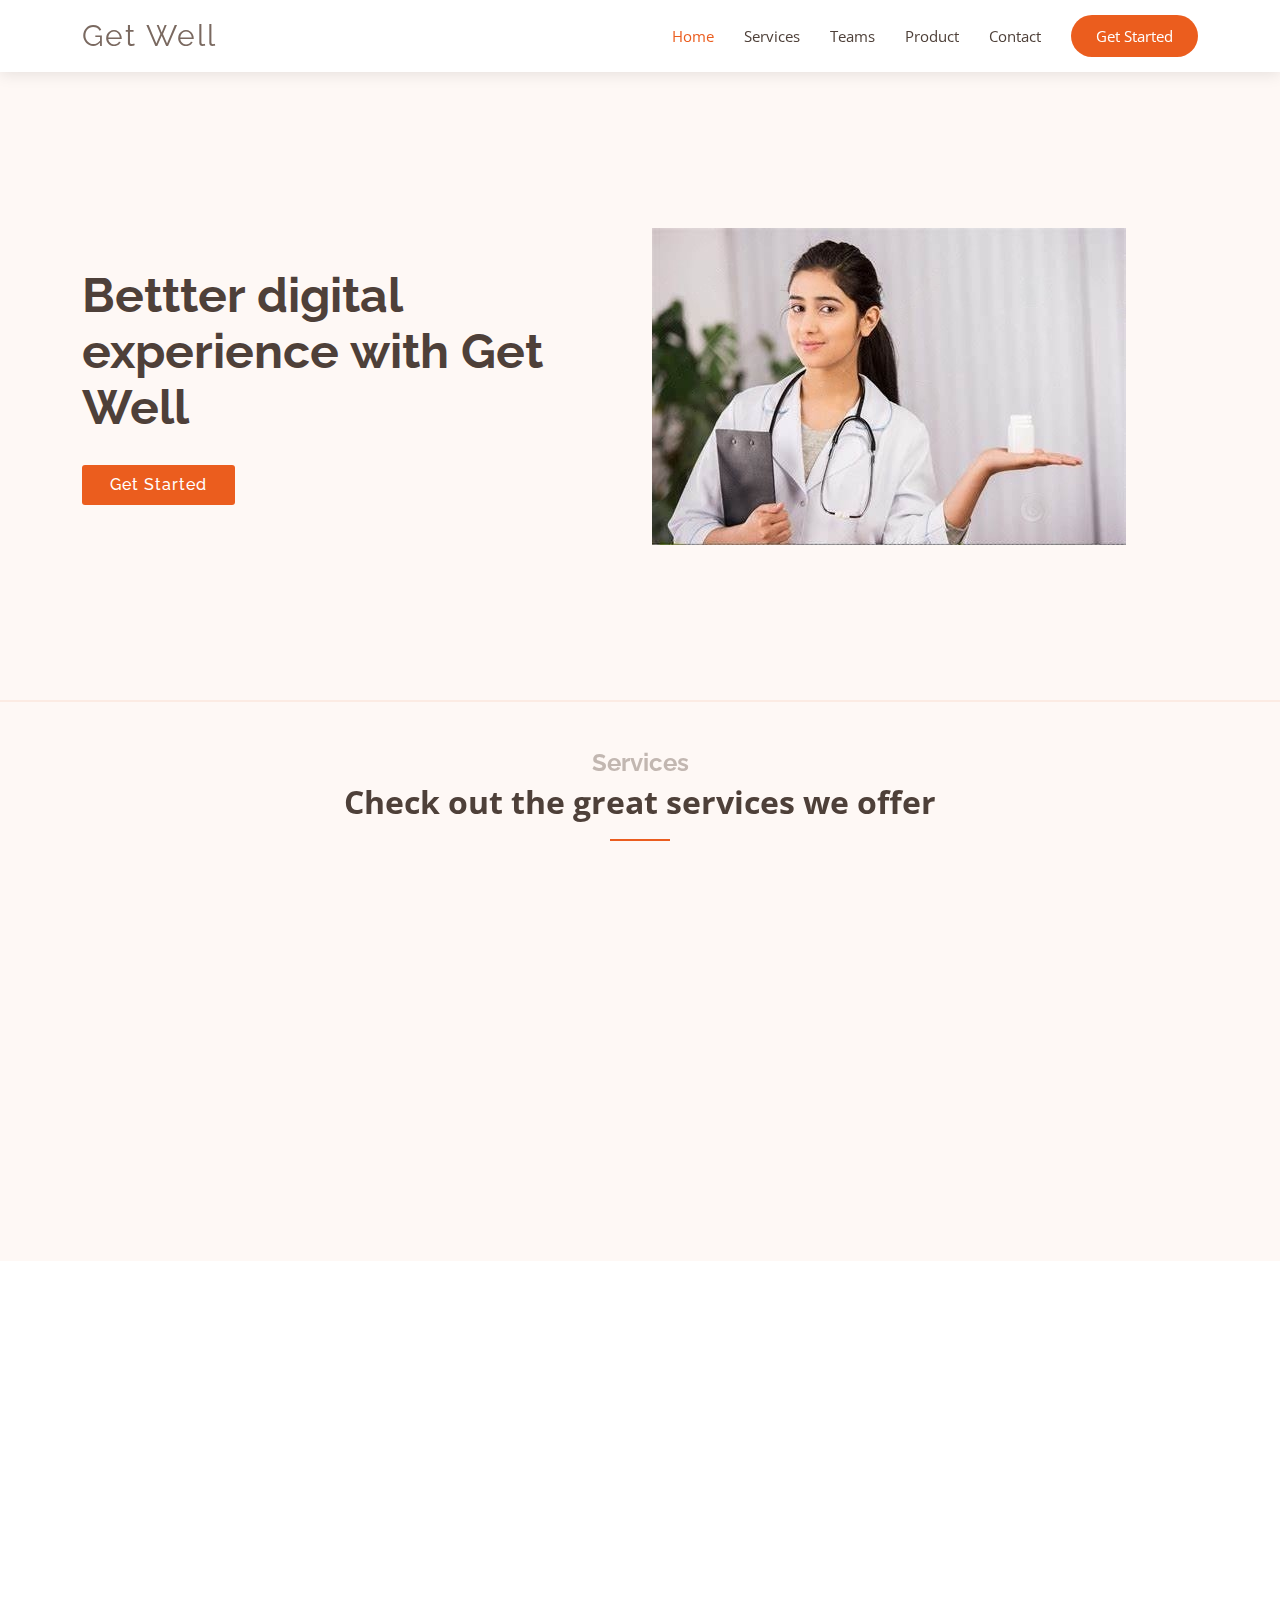
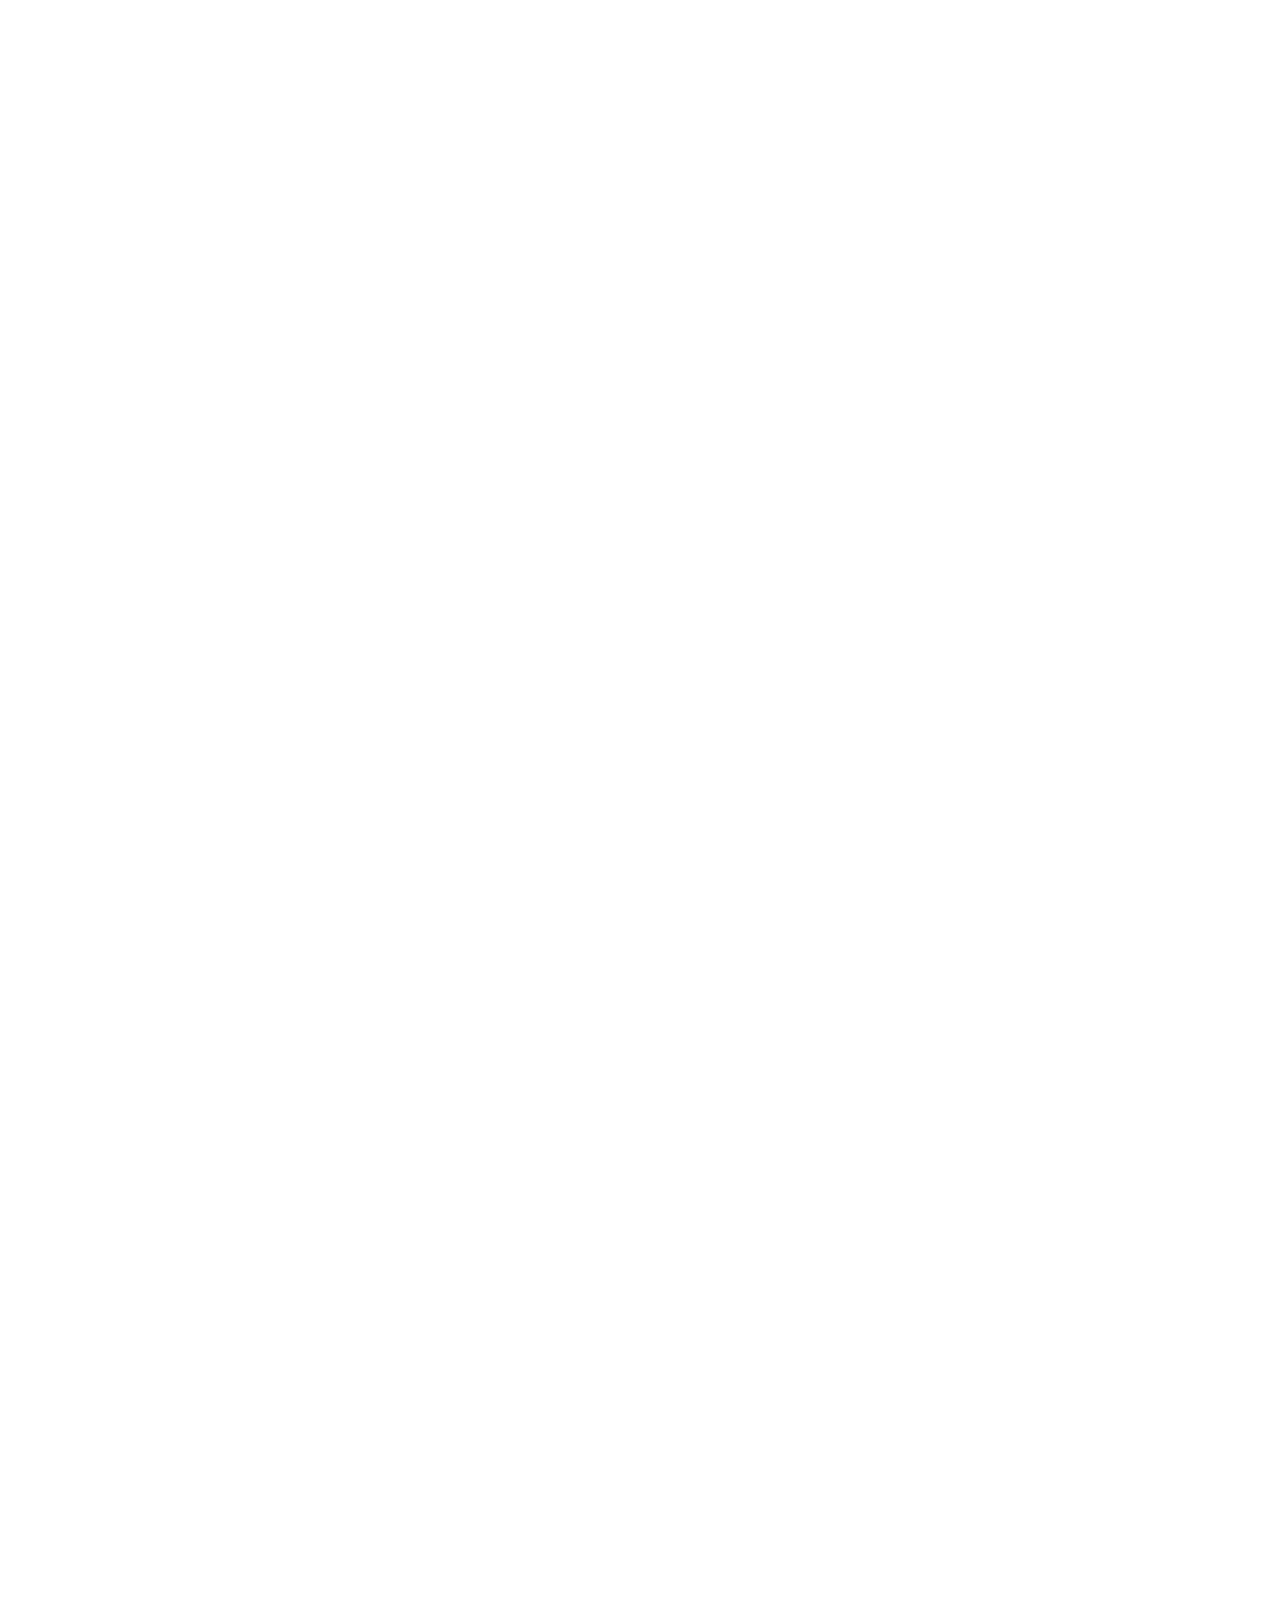
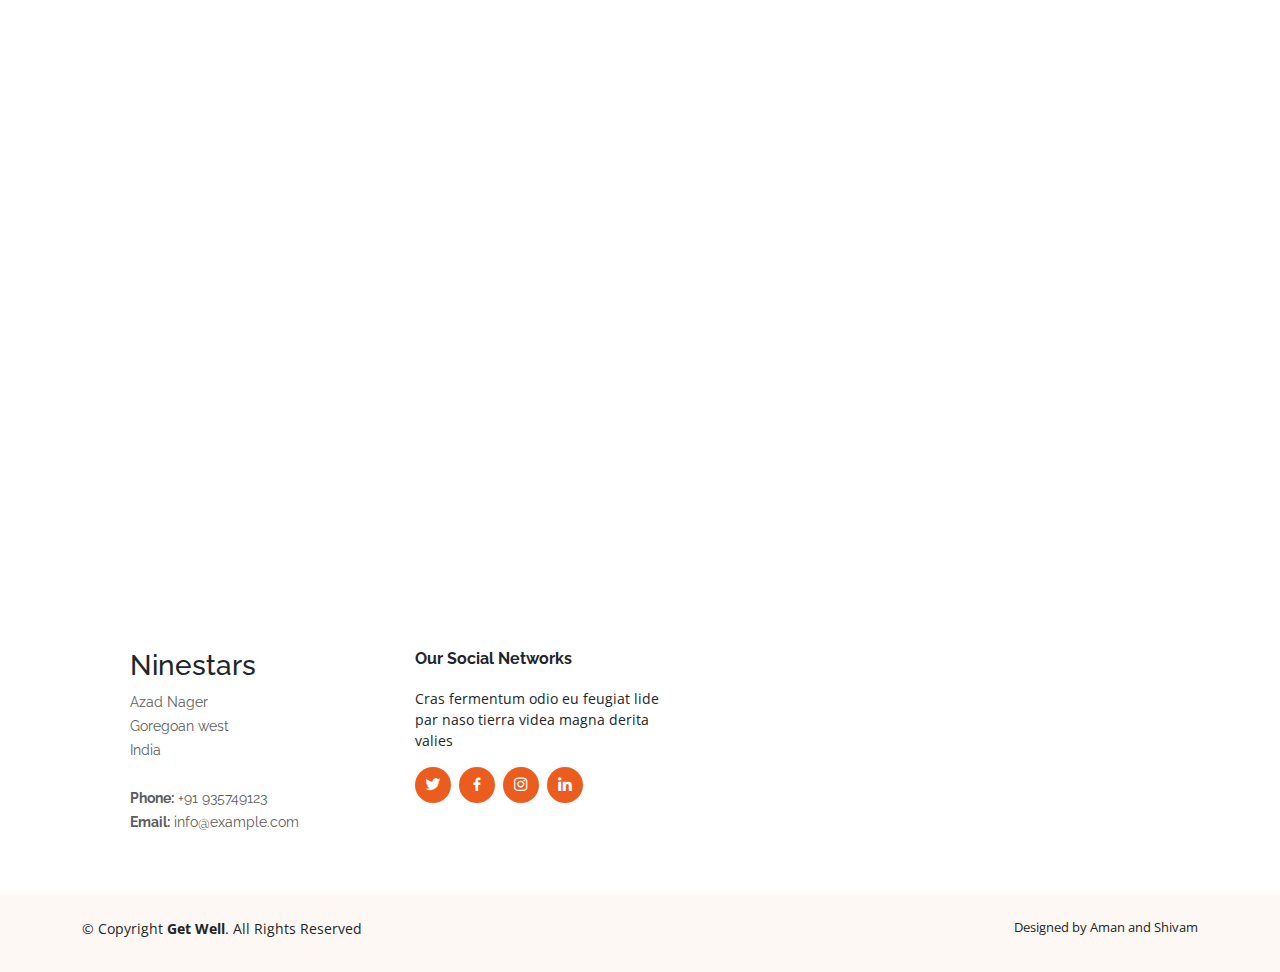
<file: index.html>
<!DOCTYPE html>
<html lang="en">

<head>
  <meta charset="utf-8">
  <meta content="width=device-width, initial-scale=1.0" name="viewport">

  <title>Get Well</title>
  <meta content="" name="description">
  <meta content="" name="keywords">

  <!-- Favicons -->
  <link href="assets/img/favicon.png" rel="icon">
  <link href="assets/img/apple-touch-icon.png" rel="apple-touch-icon">

  <!-- Google Fonts -->
  <link href="https://fonts.googleapis.com/css?family=Open+Sans:300,300i,400,400i,600,600i,700,700i|Raleway:300,300i,400,400i,600,600i,700,700i" rel="stylesheet">

  <!-- Vendor CSS Files -->
  <link href="assets/vendor/aos/aos.css" rel="stylesheet">
  <link href="assets/vendor/bootstrap/css/bootstrap.min.css" rel="stylesheet">
  <link href="assets/vendor/bootstrap-icons/bootstrap-icons.css" rel="stylesheet">
  <link href="assets/vendor/boxicons/css/boxicons.min.css" rel="stylesheet">
  <link href="assets/vendor/glightbox/css/glightbox.min.css" rel="stylesheet">
  <link href="assets/vendor/swiper/swiper-bundle.min.css" rel="stylesheet">

  <!-- Template Main CSS File -->
  <link href="assets/css/style.css" rel="stylesheet">

  <!-- =======================================================
  * Template Name: Ninestars - v4.9.1
  * Template URL: https://bootstrapmade.com/ninestars-free-bootstrap-3-theme-for-creative/
  * Author: BootstrapMade.com
  * License: https://bootstrapmade.com/license/
  ======================================================== -->
</head>

<body>

  <!-- ======= Header ======= -->
  <header id="header" class="fixed-top d-flex align-items-center">
    <div class="container d-flex align-items-center justify-content-between">

      <div class="logo">
        <h1 class="text-light"><a href="index.html"><span>Get Well </span></a></h1>
        <!-- Uncomment below if you prefer to use an image logo -->
        <!-- <a href="index.html"><img src="assets/img/logo.png" alt="" class="img-fluid"></a>-->
      </div>

      <nav id="navbar" class="navbar">
        <ul>
          <li><a class="nav-link scrollto active" href="#hero">Home</a></li>
          <li><a class="nav-link scrollto" href="#services">Services</a></li>
          </li>
          <li><a class="nav-link scrollto" href="#team">Teams</a></li>
          <li><a class="nav-link scrollto" href="#portfolio">Product</a></li>
          <li><a class="nav-link scrollto" href="#contact">Contact</a></li>
          <li><a class="getstarted scrollto" href="login.html">Get Started</a></li>
        </ul>
        <i class="bi bi-list mobile-nav-toggle"></i>
      </nav><!-- .navbar -->

    </div>
  </header><!-- End Header -->

  <!-- ======= Hero Section ======= -->
  <section id="hero" class="d-flex align-items-center">

    <div class="container">
      <div class="row gy-4">
        <div class="col-lg-6 order-2 order-lg-1 d-flex flex-column justify-content-center">
          <h1>Bettter digital experience with Get Well</h1>
          <div>
            <a href="login.html" class="btn-get-started scrollto">Get Started</a>
          </div>
        </div>
        <div class="col-lg-6 order-1 order-lg-2 hero-img">
          <img src="assets/img/th-loO8dgbP6-transformed.jpeg" class="img-fluid animated" alt="">
        </div>
      </div>
    </div>

  </section><!-- End Hero -->

  <main id="main">


    <!-- ======= Services Section ======= -->
    <section id="services" class="services section-bg">
      <div class="container" data-aos="fade-up">

        <div class="section-title">
          <h2>Services</h2>
          <p>Check out the great services we offer</p>
        </div>

        <div class="row">
          <div class="col-md-6 col-lg-3 d-flex align-items-stretch" data-aos="zoom-in" data-aos-delay="100">
            <div class="icon-box">
              <div class="icon"><i class="bx bxl-dribbble"></i></div>
              <h4 class="title"><a href="">Lorem Ipsum</a></h4>
              <p class="description">Voluptatum deleniti atque corrupti quos dolores et quas molestias excepturi sint occaecati cupiditate</p>
            </div>
          </div>

          <div class="col-md-6 col-lg-3 d-flex align-items-stretch" data-aos="zoom-in" data-aos-delay="200">
            <div class="icon-box">
              <div class="icon"><i class="bx bx-file"></i></div>
              <h4 class="title"><a href="">Sed ut perspiciatis</a></h4>
              <p class="description">Duis aute irure dolor in reprehenderit in voluptate velit esse cillum dolore eu fugiat nulla</p>
            </div>
          </div>

          <div class="col-md-6 col-lg-3 d-flex align-items-stretch" data-aos="zoom-in" data-aos-delay="300">
            <div class="icon-box">
              <div class="icon"><i class="bx bx-tachometer"></i></div>
              <h4 class="title"><a href="">Magni Dolores</a></h4>
              <p class="description">Excepteur sint occaecat cupidatat non proident, sunt in culpa qui officia deserunt mollit anim</p>
            </div>
          </div>

          <div class="col-md-6 col-lg-3 d-flex align-items-stretch" data-aos="zoom-in" data-aos-delay="400">
            <div class="icon-box">
              <div class="icon"><i class="bx bx-world"></i></div>
              <h4 class="title"><a href="">Nemo Eni</a></h4>
              <p class="description">At vero eos et accusamus et iusto odio dignissimos ducimus qui blanditiis praesentium voluptatum</p>
            </div>
          </div>

        </div>

      </div>
    </section><!-- End Services Section -->

    <!-- ======= Portfolio Section ======= -->
    <section id="portfolio" class="portfolio">
      <div class="container" data-aos="fade-up">

        <div class="section-title">
          <h2>Products</h2>
          <p>Check out our beautifull mediciens</p>
        </div>

        <div class="row" data-aos="fade-up" data-aos-delay="100">
          <div class="col-lg-12">
            <ul id="portfolio-flters">
              <li data-filter="*" class="filter-active">All</li>
              <li data-filter=".filter-app">Homeopathic</li>
              <li data-filter=".filter-card">Ayurvedic</li>
              <li data-filter=".filter-web">Allopathic</li>
            </ul>
          </div>
        </div>

        <div class="row portfolio-container" data-aos="fade-up" data-aos-delay="200">

          <div class="col-lg-4 col-md-6 portfolio-item filter-app">
            <div class="portfolio-wrap">
              <img src="assets/img/istockphoto-1226555827-1024x1024-transformed.jpeg" class="img-fluid" alt="">
              <div class="portfolio-links">
                <a href="assets/img/istockphoto-1226555827-1024x1024-transformed.jpeg" data-gallery="portfolioGallery" class="portfolio-lightbox" title="App 1"><i class="bi bi-plus"></i></a>
                <a href="portfolio-details.html" title="More Details"><i class="bi bi-link"></i></a>
              </div>
              <div class="portfolio-info">
                <h4>App 1</h4>
                <p>App</p>
              </div>
            </div>
          </div>

          <div class="col-lg-4 col-md-6 portfolio-item filter-web">
            <div class="portfolio-wrap">
              <img src="assets/img/istockphoto-1325617842-1024x1024_(1)-transformed.jpeg" class="img-fluid" alt="">
              <div class="portfolio-links">
                <a href="assets/img/istockphoto-1325617842-1024x1024_(1)-transformed.jpeg" data-gallery="portfolioGallery" class="portfolio-lightbox" title="Web 3"><i class="bi bi-plus"></i></a>
                <a href="portfolio-details.html" title="More Details"><i class="bi bi-link"></i></a>
              </div>
              <div class="portfolio-info">
                <h4>Web 3</h4>
                <p>Web</p>
              </div>
            </div>
          </div>

          <div class="col-lg-4 col-md-6 portfolio-item filter-app">
            <div class="portfolio-wrap">
              <img src="assets/img/istockphoto-186806040-1024x1024-transformed.jpeg" class="img-fluid" alt="">
              <div class="portfolio-links">
                <a href="assets/img/istockphoto-186806040-1024x1024-transformed.jpeg" data-gallery="portfolioGallery" class="portfolio-lightbox" title="App 2"><i class="bi bi-plus"></i></a>
                <a href="portfolio-details.html" title="More Details"><i class="bi bi-link"></i></a>
              </div>
              <div class="portfolio-info">
                <h4>App 2</h4>
                <p>App</p>
              </div>
            </div>
          </div>

          <div class="col-lg-4 col-md-6 portfolio-item filter-card">
            <div class="portfolio-wrap">
              <img src="assets/img/istockphoto-174847592-1024x1024-transformed.jpeg" class="img-fluid" alt="">
              <div class="portfolio-links">
                <a href="assets/img/istockphoto-174847592-1024x1024-transformed.jpeg" data-gallery="portfolioGallery" class="portfolio-lightbox" title="Card 2"><i class="bi bi-plus"></i></a>
                <a href="portfolio-details.html" title="More Details"><i class="bi bi-link"></i></a>
              </div>
              <div class="portfolio-info">
                <h4>Card 2</h4>
                <p>Card</p>
              </div>
            </div>
          </div>

          <div class="col-lg-4 col-md-6 portfolio-item filter-web">
            <div class="portfolio-wrap">
              <img src="assets/img/istockphoto-814351018-1024x1024_(1)-transformed.jpeg" class="img-fluid" alt="">
              <div class="portfolio-links">
                <a href="assets/img/istockphoto-814351018-1024x1024_(1)-transformed.jpeg" data-gallery="portfolioGallery" class="portfolio-lightbox" title="Web 2"><i class="bi bi-plus"></i></a>
                <a href="portfolio-details.html" title="More Details"><i class="bi bi-link"></i></a>
              </div>
              <div class="portfolio-info">
                <h4>Web 2</h4>
                <p>Web</p>
              </div>
            </div>
          </div>

          <div class="col-lg-4 col-md-6 portfolio-item filter-app">
            <div class="portfolio-wrap">
              <img src="assets/img/istockphoto-153537125-1024x1024-transformed.jpeg" class="img-fluid" alt="">
              <div class="portfolio-links">
                <a href="assets/img/istockphoto-153537125-1024x1024-transformed.jpeg" data-gallery="portfolioGallery" class="portfolio-lightbox" title="App 3"><i class="bi bi-plus"></i></a>
                <a href="portfolio-details.html" title="More Details"><i class="bi bi-link"></i></a>
              </div>
              <div class="portfolio-info">
                <h4>App 3</h4>
                <p>App</p>
              </div>
            </div>
          </div>

          <div class="col-lg-4 col-md-6 portfolio-item filter-card">
            <div class="portfolio-wrap">
              <img src="assets/img/istockphoto-186806040-1024x1024-transformed.jpeg" class="img-fluid" alt="">
              <div class="portfolio-links">
                <a href="assets/img/istockphoto-186806040-1024x1024-transformed.jpeg" data-gallery="portfolioGallery" class="portfolio-lightbox" title="Card 1"><i class="bi bi-plus"></i></a>
                <a href="portfolio-details.html" title="More Details"><i class="bi bi-link"></i></a>
              </div>
              <div class="portfolio-info">
                <h4>Card 1</h4>
                <p>Card</p>
              </div>
            </div>
          </div>

          <div class="col-lg-4 col-md-6 portfolio-item filter-card">
            <div class="portfolio-wrap">
              <img src="assets/img/istockphoto-1317895800-1024x1024-transformed.jpeg" class="img-fluid" alt="">
              <div class="portfolio-links">
                <a href="assets/img/istockphoto-1317895800-1024x1024-transformed.jpeg" data-gallery="portfolioGallery" class="portfolio-lightbox" title="Card 3"><i class="bi bi-plus"></i></a>
                <a href="portfolio-details.html" title="More Details"><i class="bi bi-link"></i></a>
              </div>
              <div class="portfolio-info">
                <h4>Card 3</h4>
                <p>Card</p>
              </div>
            </div>
          </div>

          <div class="col-lg-4 col-md-6 portfolio-item filter-web">
            <div class="portfolio-wrap">
              <img src="assets/img/istockphoto-147269315-1024x1024-transformed.jpeg" class="img-fluid" alt="">
              <div class="portfolio-links">
                <a href="assets/img/istockphoto-147269315-1024x1024-transformed.jpeg" data-gallery="portfolioGallery" class="portfolio-lightbox" title="Web 3"><i class="bi bi-plus"></i></a>
                <a href="portfolio-details.html" title="More Details"><i class="bi bi-link"></i></a>
              </div>
              <div class="portfolio-info">
                <h4>Web 3</h4>
                <p>Web</p>
              </div>
            </div>
          </div>

        </div>

      </div>
    </section><!-- End Portfolio Section -->

    

    <!-- ======= Team Section ======= -->
    <section id="team" class="team">
      <div class="container">

        <div class="section-title" data-aos="fade-up">
          <h2>Team</h2>
          <p>Our team is always here to help</p>
        </div>

        <div class="row">
          <div class="col-xl-3 col-lg-4 col-md-6" data-aos="zoom-in" data-aos-delay="200">
            <div class="member">
              <img src="assets/img/team/team-2.jpg" class="img-fluid" alt="">
              <div class="member-info">
                <div class="member-info-content">
                  <h4>Mr. Shivam Gupta</h4>
                  <span>Product Manager</span>
                </div>
                <div class="social">
                  <a href=""><i class="bi bi-twitter"></i></a>
                  <a href=""><i class="bi bi-facebook"></i></a>
                  <a href=""><i class="bi bi-instagram"></i></a>
                  <a href=""><i class="bi bi-linkedin"></i></a>
                </div>
              </div>
            </div>
          </div>

          <div class="col-xl-3 col-lg-4 col-md-6" data-aos="zoom-in" data-aos-delay="300">
            <div class="member">
              <img src="assets/img/team/team-3.jpg" class="img-fluid" alt="">
              <div class="member-info">
                <div class="member-info-content">
                  <h4>Mr. Aman Yadav</h4>
                  <span>Co-founder</span>
                </div>
                <div class="social">
                  <a href=""><i class="bi bi-twitter"></i></a>
                  <a href=""><i class="bi bi-facebook"></i></a>
                  <a href=""><i class="bi bi-instagram"></i></a>
                  <a href=""><i class="bi bi-linkedin"></i></a>
                </div>
              </div>
            </div>
          </div>
        </div>

      </div>
    </section><!-- End Team Section -->

    

    <!-- ======= Contact Us Section ======= -->
    <section id="contact" class="contact">
      <div class="container" data-aos="fade-up">

        <div class="section-title">
          <h2>Contact Us</h2>
          <p>Contact us the get started</p>
        </div>

        <div class="row">

          <div class="col-lg-5 d-flex align-items-stretch" data-aos="fade-up" data-aos-delay="100">
            <div class="info">
              <div class="address">
                <i class="bi bi-geo-alt"></i>
                <h4>Location:</h4>
                <p>A108 Adam Street, New York, NY 535022</p>
              </div>

              <div class="email">
                <i class="bi bi-envelope"></i>
                <h4>Email:</h4>
                <p>info@example.com</p>
              </div>

              <div class="phone">
                <i class="bi bi-phone"></i>
                <h4>Call:</h4>
                <p>+1 5589 55488 55s</p>
              </div>

              
              <iframe src="https://www.google.com/maps/embed?pb=!1m18!1m12!1m3!1d3768.791328210854!2d72.83392591387938!3d19.160609404288913!2m3!1f0!2f0!3f0!3m2!1i1024!2i768!4f13.1!3m3!1m2!1s0x3be7b644db3f17ad%3A0x6c4dc9525c9b6563!2sAzad%20Nagar%2C%20Mitha%20Nagar%2C%20Goregaon%20West%2C%20Mumbai%2C%20Maharashtra%20400104!5e0!3m2!1sen!2sin!4v1677859354297!5m2!1sen!2sin" 
              frameborder="0" style="border:0; width: 100%; height: 290px;" allowfullscreen loading="lazy" referrerpolicy="no-referrer-when-downgrade"></iframe>
            </div>

          </div>

          <div class="col-lg-7 mt-5 mt-lg-0 d-flex align-items-stretch" data-aos="fade-up" data-aos-delay="200">
            <form action="forms/contact.php" method="post" role="form" class="php-email-form">
              <div class="row">
                <div class="form-group col-md-6">
                  <label for="name">Your Name</label>
                  <input type="text" name="name" class="form-control" id="name" placeholder="Your Name" required>
                </div>
                <div class="form-group col-md-6 mt-3 mt-md-0">
                  <label for="name">Your Email</label>
                  <input type="email" class="form-control" name="email" id="email" placeholder="Your Email" required>
                </div>
              </div>
              <div class="form-group mt-3">
                <label for="name">Subject</label>
                <input type="text" class="form-control" name="subject" id="subject" placeholder="Subject" required>
              </div>
              <div class="form-group mt-3">
                <label for="name">Message</label>
                <textarea class="form-control" name="message" rows="10" required></textarea>
              </div>
              <div class="my-3">
                <div class="loading">Loading</div>
                <div class="error-message"></div>
                <div class="sent-message">Your message has been sent. Thank you!</div>
              </div>
              <div class="text-center"><button type="submit">Send Message</button></div>
            </form>
          </div>

        </div>

      </div>
    </section><!-- End Contact Us Section -->

  </main><!-- End #main -->

  <!-- ======= Footer ======= -->
  <footer id="footer">

    <div class="footer-top">
      <div class="container">
        <div class="row">

          <div class="col-lg-3 col-md-6 footer-contact">
            <h3>Ninestars</h3>
            <p>
              Azad Nager <br>
              Goregoan west<br>
              India <br><br>
              <strong>Phone:</strong> +91 935749123<br>
              <strong>Email:</strong> info@example.com<br>
            </p>
          </div>


          <div class="col-lg-3 col-md-6 footer-links">
            <h4>Our Social Networks</h4>
            <p>Cras fermentum odio eu feugiat lide par naso tierra videa magna derita valies</p>
            <div class="social-links mt-3">
              <a href="#" class="twitter"><i class="bx bxl-twitter"></i></a>
              <a href="#" class="facebook"><i class="bx bxl-facebook"></i></a>
              <a href="#" class="instagram"><i class="bx bxl-instagram"></i></a>
              <a href="#" class="linkedin"><i class="bx bxl-linkedin"></i></a>
            </div>
          </div>

        </div>
      </div>
    </div>

    <div class="container py-4">
      <div class="copyright">
        &copy; Copyright <strong><span>Get Well</span></strong>. All Rights Reserved
      </div>
      <div class="credits">
        <!-- All the links in the footer should remain intact. -->
        <!-- You can delete the links only if you purchased the pro version. -->
        <!-- Licensing information: https://bootstrapmade.com/license/ -->
        <!-- Purchase the pro version with working PHP/AJAX contact form: https://bootstrapmade.com/ninestars-free-bootstrap-3-theme-for-creative/ -->
        Designed by Aman and Shivam
      </div>
    </div>
  </footer><!-- End Footer -->


  <!-- Vendor JS Files -->
  <script src="assets/vendor/aos/aos.js"></script>
  <script src="assets/vendor/bootstrap/js/bootstrap.bundle.min.js"></script>
  <script src="assets/vendor/glightbox/js/glightbox.min.js"></script>
  <script src="assets/vendor/isotope-layout/isotope.pkgd.min.js"></script>
  <script src="assets/vendor/swiper/swiper-bundle.min.js"></script>
  <script src="assets/vendor/php-email-form/validate.js"></script>

  <!-- Template Main JS File -->
  <script src="assets/js/main.js"></script>

</body>

</html>
</file>
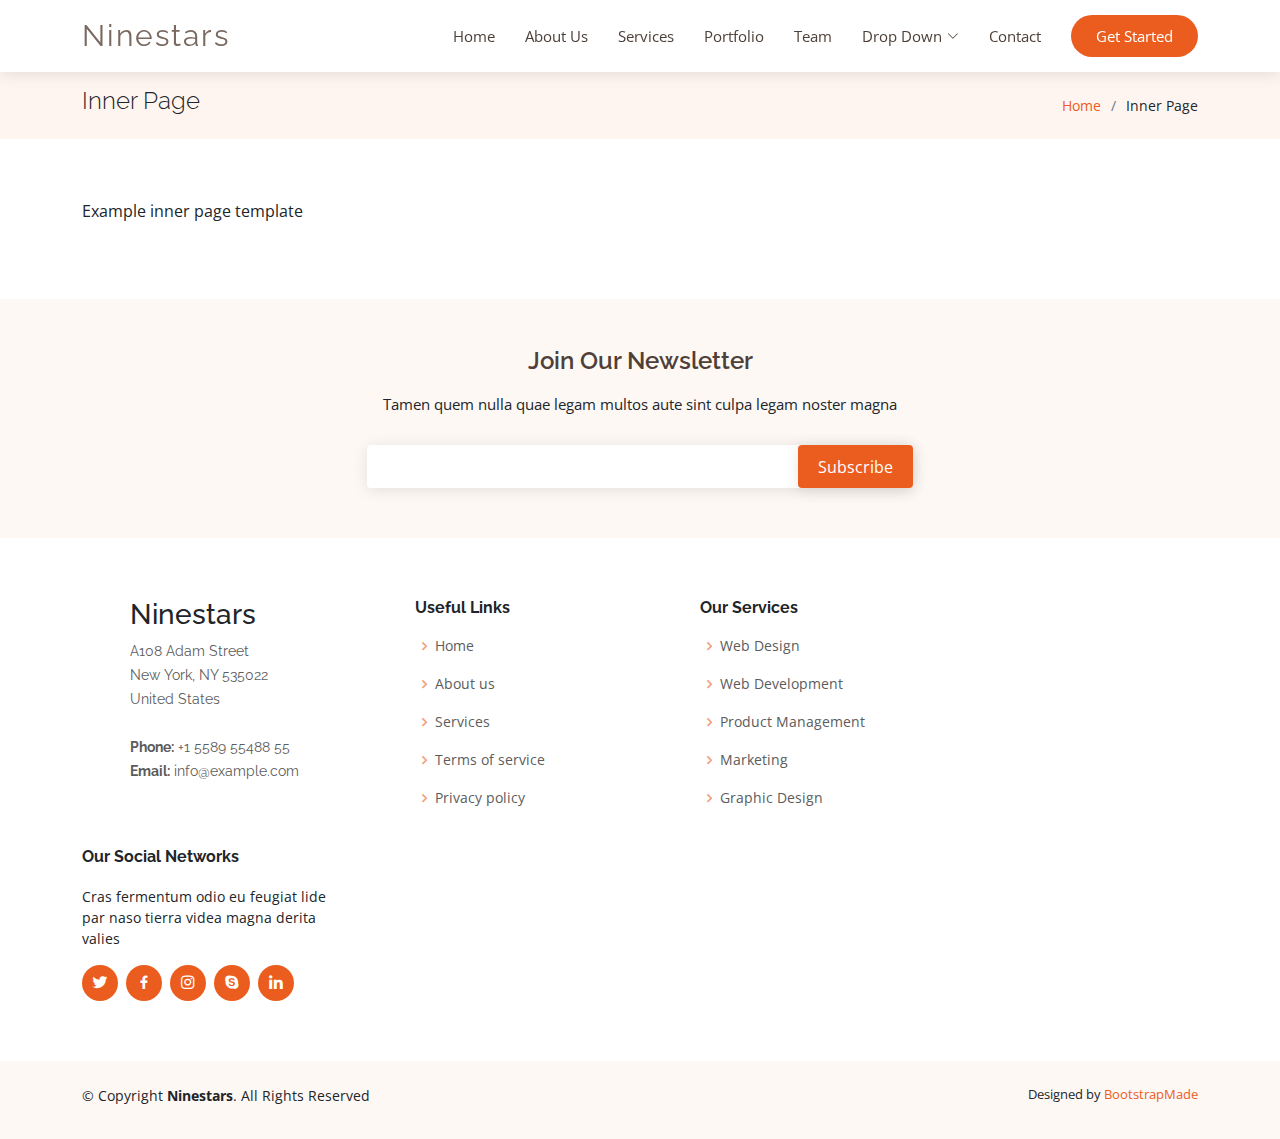
<file: inner-page.html>
<!DOCTYPE html>
<html lang="en">

<head>
  <meta charset="utf-8">
  <meta content="width=device-width, initial-scale=1.0" name="viewport">

  <title>Inner Page - Ninestars Bootstrap Template</title>
  <meta content="" name="description">
  <meta content="" name="keywords">

  <!-- Favicons -->
  <link href="assets/img/favicon.png" rel="icon">
  <link href="assets/img/apple-touch-icon.png" rel="apple-touch-icon">

  <!-- Google Fonts -->
  <link href="https://fonts.googleapis.com/css?family=Open+Sans:300,300i,400,400i,600,600i,700,700i|Raleway:300,300i,400,400i,600,600i,700,700i" rel="stylesheet">

  <!-- Vendor CSS Files -->
  <link href="assets/vendor/aos/aos.css" rel="stylesheet">
  <link href="assets/vendor/bootstrap/css/bootstrap.min.css" rel="stylesheet">
  <link href="assets/vendor/bootstrap-icons/bootstrap-icons.css" rel="stylesheet">
  <link href="assets/vendor/boxicons/css/boxicons.min.css" rel="stylesheet">
  <link href="assets/vendor/glightbox/css/glightbox.min.css" rel="stylesheet">
  <link href="assets/vendor/swiper/swiper-bundle.min.css" rel="stylesheet">

  <!-- Template Main CSS File -->
  <link href="assets/css/style.css" rel="stylesheet">

  <!-- =======================================================
  * Template Name: Ninestars - v4.9.1
  * Template URL: https://bootstrapmade.com/ninestars-free-bootstrap-3-theme-for-creative/
  * Author: BootstrapMade.com
  * License: https://bootstrapmade.com/license/
  ======================================================== -->
</head>

<body>

  <!-- ======= Header ======= -->
  <header id="header" class="fixed-top d-flex align-items-center">
    <div class="container d-flex align-items-center justify-content-between">

      <div class="logo">
        <h1 class="text-light"><a href="index.html"><span>Ninestars</span></a></h1>
        <!-- Uncomment below if you prefer to use an image logo -->
        <!-- <a href="index.html"><img src="assets/img/logo.png" alt="" class="img-fluid"></a>-->
      </div>

      <nav id="navbar" class="navbar">
        <ul>
          <li><a class="nav-link scrollto " href="#hero">Home</a></li>
          <li><a class="nav-link scrollto" href="#about">About Us</a></li>
          <li><a class="nav-link scrollto" href="#services">Services</a></li>
          <li><a class="nav-link scrollto" href="#portfolio">Portfolio</a></li>
          <li><a class="nav-link scrollto" href="#team">Team</a></li>
          <li class="dropdown"><a href="#"><span>Drop Down</span> <i class="bi bi-chevron-down"></i></a>
            <ul>
              <li><a href="#">Drop Down 1</a></li>
              <li class="dropdown"><a href="#"><span>Deep Drop Down</span> <i class="bi bi-chevron-right"></i></a>
                <ul>
                  <li><a href="#">Deep Drop Down 1</a></li>
                  <li><a href="#">Deep Drop Down 2</a></li>
                  <li><a href="#">Deep Drop Down 3</a></li>
                  <li><a href="#">Deep Drop Down 4</a></li>
                  <li><a href="#">Deep Drop Down 5</a></li>
                </ul>
              </li>
              <li><a href="#">Drop Down 2</a></li>
              <li><a href="#">Drop Down 3</a></li>
              <li><a href="#">Drop Down 4</a></li>
            </ul>
          </li>
          <li><a class="nav-link scrollto" href="#contact">Contact</a></li>
          <li><a class="getstarted scrollto" href="#about">Get Started</a></li>
        </ul>
        <i class="bi bi-list mobile-nav-toggle"></i>
      </nav><!-- .navbar -->

    </div>
  </header><!-- End Header -->

  <main id="main">

    <!-- ======= Breadcrumbs Section ======= -->
    <section class="breadcrumbs">
      <div class="container">

        <div class="d-flex justify-content-between align-items-center">
          <h2>Inner Page</h2>
          <ol>
            <li><a href="index.html">Home</a></li>
            <li>Inner Page</li>
          </ol>
        </div>

      </div>
    </section><!-- End Breadcrumbs Section -->

    <section class="inner-page">
      <div class="container">
        <p>
          Example inner page template
        </p>
      </div>
    </section>

  </main><!-- End #main -->

  <!-- ======= Footer ======= -->
  <footer id="footer">

    <div class="footer-newsletter">
      <div class="container">
        <div class="row justify-content-center">
          <div class="col-lg-6">
            <h4>Join Our Newsletter</h4>
            <p>Tamen quem nulla quae legam multos aute sint culpa legam noster magna</p>
            <form action="" method="post">
              <input type="email" name="email"><input type="submit" value="Subscribe">
            </form>
          </div>
        </div>
      </div>
    </div>

    <div class="footer-top">
      <div class="container">
        <div class="row">

          <div class="col-lg-3 col-md-6 footer-contact">
            <h3>Ninestars</h3>
            <p>
              A108 Adam Street <br>
              New York, NY 535022<br>
              United States <br><br>
              <strong>Phone:</strong> +1 5589 55488 55<br>
              <strong>Email:</strong> info@example.com<br>
            </p>
          </div>

          <div class="col-lg-3 col-md-6 footer-links">
            <h4>Useful Links</h4>
            <ul>
              <li><i class="bx bx-chevron-right"></i> <a href="#">Home</a></li>
              <li><i class="bx bx-chevron-right"></i> <a href="#">About us</a></li>
              <li><i class="bx bx-chevron-right"></i> <a href="#">Services</a></li>
              <li><i class="bx bx-chevron-right"></i> <a href="#">Terms of service</a></li>
              <li><i class="bx bx-chevron-right"></i> <a href="#">Privacy policy</a></li>
            </ul>
          </div>

          <div class="col-lg-3 col-md-6 footer-links">
            <h4>Our Services</h4>
            <ul>
              <li><i class="bx bx-chevron-right"></i> <a href="#">Web Design</a></li>
              <li><i class="bx bx-chevron-right"></i> <a href="#">Web Development</a></li>
              <li><i class="bx bx-chevron-right"></i> <a href="#">Product Management</a></li>
              <li><i class="bx bx-chevron-right"></i> <a href="#">Marketing</a></li>
              <li><i class="bx bx-chevron-right"></i> <a href="#">Graphic Design</a></li>
            </ul>
          </div>

          <div class="col-lg-3 col-md-6 footer-links">
            <h4>Our Social Networks</h4>
            <p>Cras fermentum odio eu feugiat lide par naso tierra videa magna derita valies</p>
            <div class="social-links mt-3">
              <a href="#" class="twitter"><i class="bx bxl-twitter"></i></a>
              <a href="#" class="facebook"><i class="bx bxl-facebook"></i></a>
              <a href="#" class="instagram"><i class="bx bxl-instagram"></i></a>
              <a href="#" class="google-plus"><i class="bx bxl-skype"></i></a>
              <a href="#" class="linkedin"><i class="bx bxl-linkedin"></i></a>
            </div>
          </div>

        </div>
      </div>
    </div>

    <div class="container py-4">
      <div class="copyright">
        &copy; Copyright <strong><span>Ninestars</span></strong>. All Rights Reserved
      </div>
      <div class="credits">
        <!-- All the links in the footer should remain intact. -->
        <!-- You can delete the links only if you purchased the pro version. -->
        <!-- Licensing information: https://bootstrapmade.com/license/ -->
        <!-- Purchase the pro version with working PHP/AJAX contact form: https://bootstrapmade.com/ninestars-free-bootstrap-3-theme-for-creative/ -->
        Designed by <a href="https://bootstrapmade.com/">BootstrapMade</a>
      </div>
    </div>
  </footer><!-- End Footer -->

  <a href="#" class="back-to-top d-flex align-items-center justify-content-center"><i class="bi bi-arrow-up-short"></i></a>

  <!-- Vendor JS Files -->
  <script src="assets/vendor/aos/aos.js"></script>
  <script src="assets/vendor/bootstrap/js/bootstrap.bundle.min.js"></script>
  <script src="assets/vendor/glightbox/js/glightbox.min.js"></script>
  <script src="assets/vendor/isotope-layout/isotope.pkgd.min.js"></script>
  <script src="assets/vendor/swiper/swiper-bundle.min.js"></script>
  <script src="assets/vendor/php-email-form/validate.js"></script>

  <!-- Template Main JS File -->
  <script src="assets/js/main.js"></script>

</body>

</html>
</file>
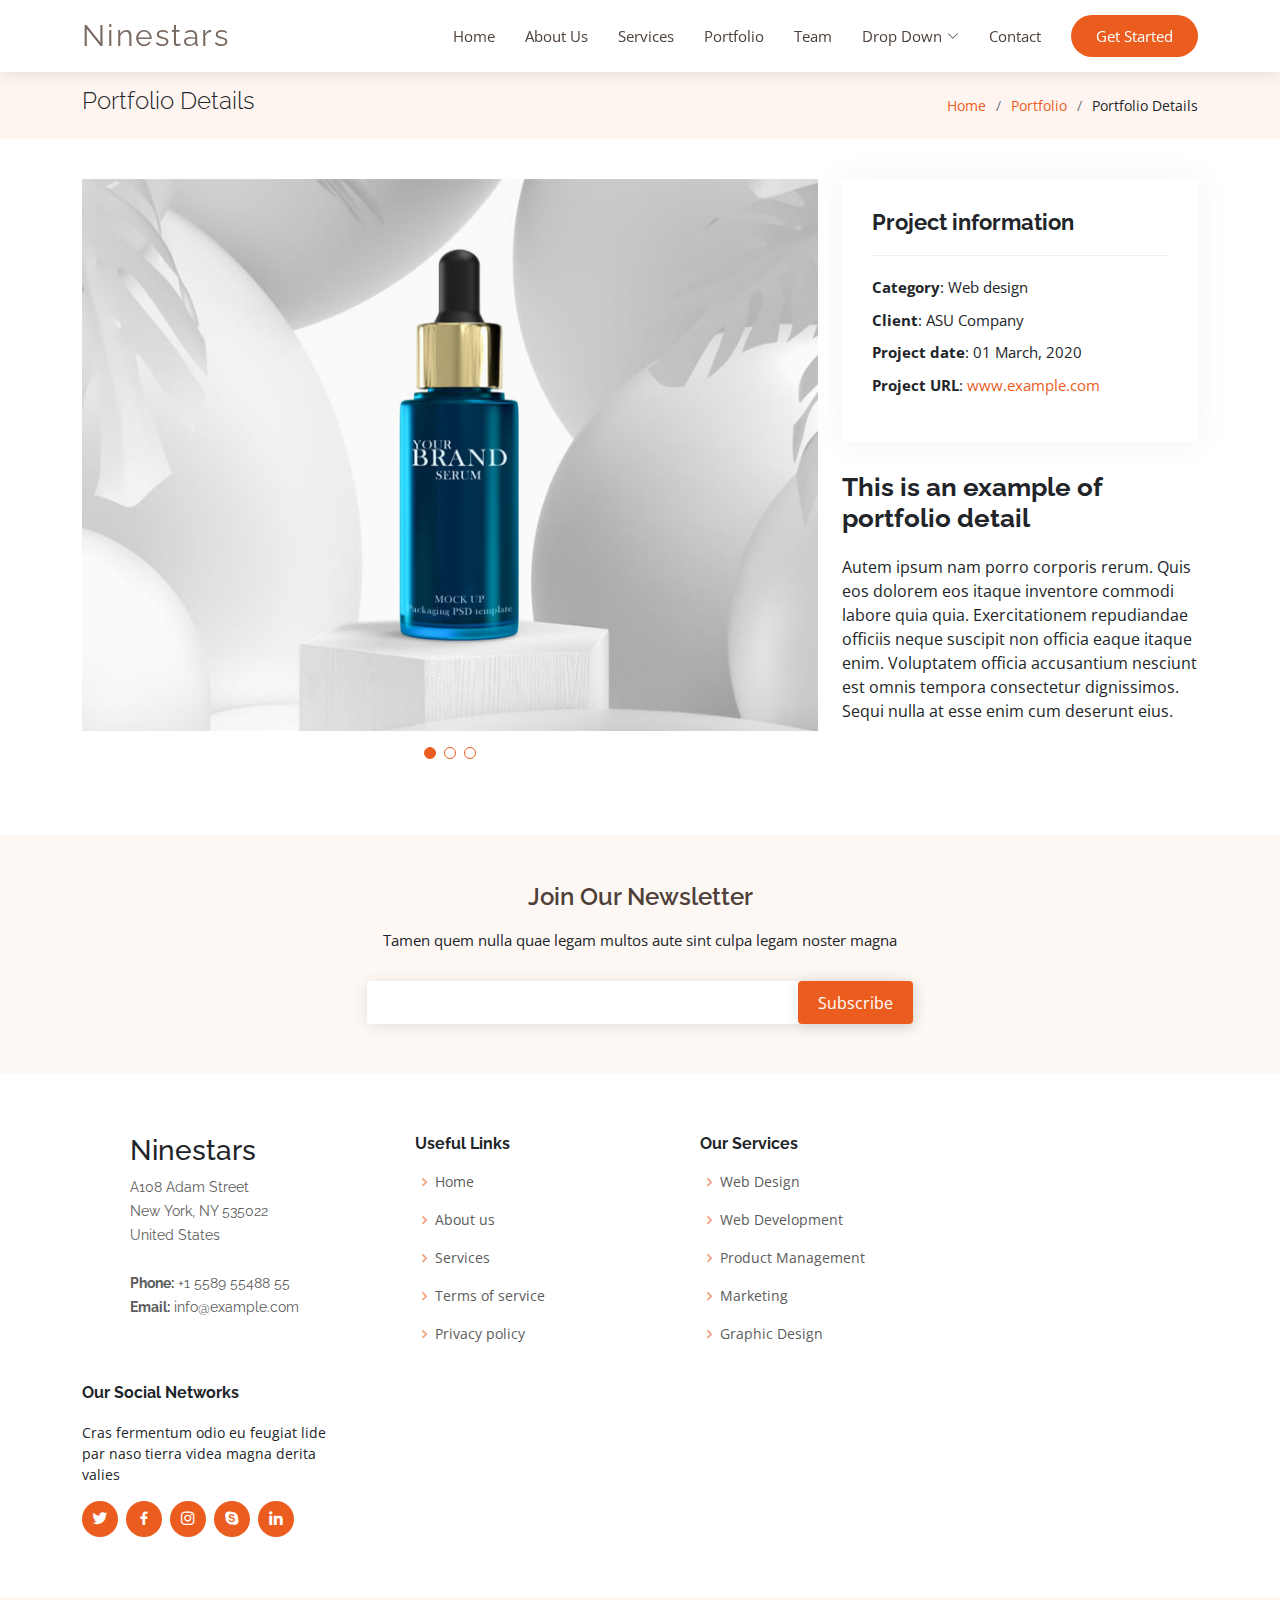
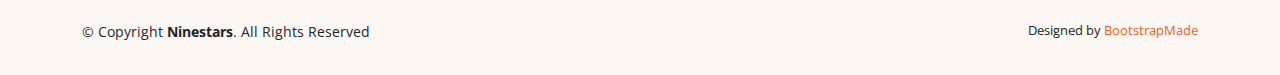
<file: portfolio-details.html>
<!DOCTYPE html>
<html lang="en">

<head>
  <meta charset="utf-8">
  <meta content="width=device-width, initial-scale=1.0" name="viewport">

  <title>Portfolio Details - Ninestars Bootstrap Template</title>
  <meta content="" name="description">
  <meta content="" name="keywords">

  <!-- Favicons -->
  <link href="assets/img/favicon.png" rel="icon">
  <link href="assets/img/apple-touch-icon.png" rel="apple-touch-icon">

  <!-- Google Fonts -->
  <link href="https://fonts.googleapis.com/css?family=Open+Sans:300,300i,400,400i,600,600i,700,700i|Raleway:300,300i,400,400i,600,600i,700,700i" rel="stylesheet">

  <!-- Vendor CSS Files -->
  <link href="assets/vendor/aos/aos.css" rel="stylesheet">
  <link href="assets/vendor/bootstrap/css/bootstrap.min.css" rel="stylesheet">
  <link href="assets/vendor/bootstrap-icons/bootstrap-icons.css" rel="stylesheet">
  <link href="assets/vendor/boxicons/css/boxicons.min.css" rel="stylesheet">
  <link href="assets/vendor/glightbox/css/glightbox.min.css" rel="stylesheet">
  <link href="assets/vendor/swiper/swiper-bundle.min.css" rel="stylesheet">

  <!-- Template Main CSS File -->
  <link href="assets/css/style.css" rel="stylesheet">

  <!-- =======================================================
  * Template Name: Ninestars - v4.9.1
  * Template URL: https://bootstrapmade.com/ninestars-free-bootstrap-3-theme-for-creative/
  * Author: BootstrapMade.com
  * License: https://bootstrapmade.com/license/
  ======================================================== -->
</head>

<body>

  <!-- ======= Header ======= -->
  <header id="header" class="fixed-top d-flex align-items-center">
    <div class="container d-flex align-items-center justify-content-between">

      <div class="logo">
        <h1 class="text-light"><a href="index.html"><span>Ninestars</span></a></h1>
        <!-- Uncomment below if you prefer to use an image logo -->
        <!-- <a href="index.html"><img src="assets/img/logo.png" alt="" class="img-fluid"></a>-->
      </div>

      <nav id="navbar" class="navbar">
        <ul>
          <li><a class="nav-link scrollto " href="#hero">Home</a></li>
          <li><a class="nav-link scrollto" href="#about">About Us</a></li>
          <li><a class="nav-link scrollto" href="#services">Services</a></li>
          <li><a class="nav-link scrollto" href="#portfolio">Portfolio</a></li>
          <li><a class="nav-link scrollto" href="#team">Team</a></li>
          <li class="dropdown"><a href="#"><span>Drop Down</span> <i class="bi bi-chevron-down"></i></a>
            <ul>
              <li><a href="#">Drop Down 1</a></li>
              <li class="dropdown"><a href="#"><span>Deep Drop Down</span> <i class="bi bi-chevron-right"></i></a>
                <ul>
                  <li><a href="#">Deep Drop Down 1</a></li>
                  <li><a href="#">Deep Drop Down 2</a></li>
                  <li><a href="#">Deep Drop Down 3</a></li>
                  <li><a href="#">Deep Drop Down 4</a></li>
                  <li><a href="#">Deep Drop Down 5</a></li>
                </ul>
              </li>
              <li><a href="#">Drop Down 2</a></li>
              <li><a href="#">Drop Down 3</a></li>
              <li><a href="#">Drop Down 4</a></li>
            </ul>
          </li>
          <li><a class="nav-link scrollto" href="#contact">Contact</a></li>
          <li><a class="getstarted scrollto" href="#about">Get Started</a></li>
        </ul>
        <i class="bi bi-list mobile-nav-toggle"></i>
      </nav><!-- .navbar -->

    </div>
  </header><!-- End Header -->

  <main id="main">

    <!-- ======= Breadcrumbs Section ======= -->
    <section class="breadcrumbs">
      <div class="container">

        <div class="d-flex justify-content-between align-items-center">
          <h2>Portfolio Details</h2>
          <ol>
            <li><a href="index.html">Home</a></li>
            <li><a href="portfolio.html">Portfolio</a></li>
            <li>Portfolio Details</li>
          </ol>
        </div>

      </div>
    </section><!-- Breadcrumbs Section -->

    <!-- ======= Portfolio Details Section ======= -->
    <section id="portfolio-details" class="portfolio-details">
      <div class="container">

        <div class="row gy-4">

          <div class="col-lg-8">
            <div class="portfolio-details-slider swiper">
              <div class="swiper-wrapper align-items-center">

                <div class="swiper-slide">
                  <img src="assets/img/portfolio/portfolio-1.jpg" alt="">
                </div>

                <div class="swiper-slide">
                  <img src="assets/img/portfolio/portfolio-2.jpg" alt="">
                </div>

                <div class="swiper-slide">
                  <img src="assets/img/portfolio/portfolio-3.jpg" alt="">
                </div>

              </div>
              <div class="swiper-pagination"></div>
            </div>
          </div>

          <div class="col-lg-4">
            <div class="portfolio-info">
              <h3>Project information</h3>
              <ul>
                <li><strong>Category</strong>: Web design</li>
                <li><strong>Client</strong>: ASU Company</li>
                <li><strong>Project date</strong>: 01 March, 2020</li>
                <li><strong>Project URL</strong>: <a href="#">www.example.com</a></li>
              </ul>
            </div>
            <div class="portfolio-description">
              <h2>This is an example of portfolio detail</h2>
              <p>
                Autem ipsum nam porro corporis rerum. Quis eos dolorem eos itaque inventore commodi labore quia quia. Exercitationem repudiandae officiis neque suscipit non officia eaque itaque enim. Voluptatem officia accusantium nesciunt est omnis tempora consectetur dignissimos. Sequi nulla at esse enim cum deserunt eius.
              </p>
            </div>
          </div>

        </div>

      </div>
    </section><!-- End Portfolio Details Section -->

  </main><!-- End #main -->

  <!-- ======= Footer ======= -->
  <footer id="footer">

    <div class="footer-newsletter">
      <div class="container">
        <div class="row justify-content-center">
          <div class="col-lg-6">
            <h4>Join Our Newsletter</h4>
            <p>Tamen quem nulla quae legam multos aute sint culpa legam noster magna</p>
            <form action="" method="post">
              <input type="email" name="email"><input type="submit" value="Subscribe">
            </form>
          </div>
        </div>
      </div>
    </div>

    <div class="footer-top">
      <div class="container">
        <div class="row">

          <div class="col-lg-3 col-md-6 footer-contact">
            <h3>Ninestars</h3>
            <p>
              A108 Adam Street <br>
              New York, NY 535022<br>
              United States <br><br>
              <strong>Phone:</strong> +1 5589 55488 55<br>
              <strong>Email:</strong> info@example.com<br>
            </p>
          </div>

          <div class="col-lg-3 col-md-6 footer-links">
            <h4>Useful Links</h4>
            <ul>
              <li><i class="bx bx-chevron-right"></i> <a href="#">Home</a></li>
              <li><i class="bx bx-chevron-right"></i> <a href="#">About us</a></li>
              <li><i class="bx bx-chevron-right"></i> <a href="#">Services</a></li>
              <li><i class="bx bx-chevron-right"></i> <a href="#">Terms of service</a></li>
              <li><i class="bx bx-chevron-right"></i> <a href="#">Privacy policy</a></li>
            </ul>
          </div>

          <div class="col-lg-3 col-md-6 footer-links">
            <h4>Our Services</h4>
            <ul>
              <li><i class="bx bx-chevron-right"></i> <a href="#">Web Design</a></li>
              <li><i class="bx bx-chevron-right"></i> <a href="#">Web Development</a></li>
              <li><i class="bx bx-chevron-right"></i> <a href="#">Product Management</a></li>
              <li><i class="bx bx-chevron-right"></i> <a href="#">Marketing</a></li>
              <li><i class="bx bx-chevron-right"></i> <a href="#">Graphic Design</a></li>
            </ul>
          </div>

          <div class="col-lg-3 col-md-6 footer-links">
            <h4>Our Social Networks</h4>
            <p>Cras fermentum odio eu feugiat lide par naso tierra videa magna derita valies</p>
            <div class="social-links mt-3">
              <a href="#" class="twitter"><i class="bx bxl-twitter"></i></a>
              <a href="#" class="facebook"><i class="bx bxl-facebook"></i></a>
              <a href="#" class="instagram"><i class="bx bxl-instagram"></i></a>
              <a href="#" class="google-plus"><i class="bx bxl-skype"></i></a>
              <a href="#" class="linkedin"><i class="bx bxl-linkedin"></i></a>
            </div>
          </div>

        </div>
      </div>
    </div>

    <div class="container py-4">
      <div class="copyright">
        &copy; Copyright <strong><span>Ninestars</span></strong>. All Rights Reserved
      </div>
      <div class="credits">
        <!-- All the links in the footer should remain intact. -->
        <!-- You can delete the links only if you purchased the pro version. -->
        <!-- Licensing information: https://bootstrapmade.com/license/ -->
        <!-- Purchase the pro version with working PHP/AJAX contact form: https://bootstrapmade.com/ninestars-free-bootstrap-3-theme-for-creative/ -->
        Designed by <a href="https://bootstrapmade.com/">BootstrapMade</a>
      </div>
    </div>
  </footer><!-- End Footer -->

  <a href="#" class="back-to-top d-flex align-items-center justify-content-center"><i class="bi bi-arrow-up-short"></i></a>

  <!-- Vendor JS Files -->
  <script src="assets/vendor/aos/aos.js"></script>
  <script src="assets/vendor/bootstrap/js/bootstrap.bundle.min.js"></script>
  <script src="assets/vendor/glightbox/js/glightbox.min.js"></script>
  <script src="assets/vendor/isotope-layout/isotope.pkgd.min.js"></script>
  <script src="assets/vendor/swiper/swiper-bundle.min.js"></script>
  <script src="assets/vendor/php-email-form/validate.js"></script>

  <!-- Template Main JS File -->
  <script src="assets/js/main.js"></script>

</body>

</html>
</file>
<file: assets/css/style.css>
/**
* Template Name: Ninestars - v4.9.1
* Template URL: https://bootstrapmade.com/ninestars-free-bootstrap-3-theme-for-creative/
* Author: BootstrapMade.com
* License: https://bootstrapmade.com/license/
*/

/*--------------------------------------------------------------
# General
--------------------------------------------------------------*/
body {
  font-family: "Open Sans", sans-serif;
  color: #212529;
}

a {
  color: #eb5d1e;
  text-decoration: none;
}

a:hover {
  color: #ef7f4d;
  text-decoration: none;
}

h1,
h2,
h3,
h4,
h5,
h6,
.font-primary {
  font-family: "Raleway", sans-serif;
}

/*--------------------------------------------------------------
# Back to top button
--------------------------------------------------------------*/
.back-to-top {
  position: fixed;
  visibility: hidden;
  opacity: 0;
  right: 15px;
  bottom: 15px;
  z-index: 99999;
  background: #eb5d1e;
  width: 40px;
  height: 40px;
  border-radius: 4px;
  transition: all 0.4s;
}

.back-to-top i {
  font-size: 24px;
  color: #fff;
  line-height: 0;
}

.back-to-top:hover {
  background: #ee7843;
  color: #fff;
}

.back-to-top.active {
  visibility: visible;
  opacity: 1;
}

/*--------------------------------------------------------------
# Disable aos animation delay on mobile devices
--------------------------------------------------------------*/
@media screen and (max-width: 768px) {
  [data-aos-delay] {
    transition-delay: 0 !important;
  }
}

/*--------------------------------------------------------------
# Header
--------------------------------------------------------------*/
#header {
  height: 72px;
  transition: all 0.5s;
  z-index: 997;
  transition: all 0.5s;
  background: #fff;
  box-shadow: 0px 2px 15px rgba(0, 0, 0, 0.1);
}

#header .logo h1 {
  font-size: 30px;
  margin: 0;
  line-height: 1;
  font-weight: 400;
  letter-spacing: 2px;
}

#header .logo h1 a,
#header .logo h1 a:hover {
  color: #7a6960;
  text-decoration: none;
}

#header .logo img {
  padding: 0;
  margin: 0;
  max-height: 40px;
}

#main {
  margin-top: 72px;
}

/*--------------------------------------------------------------
# Navigation Menu
--------------------------------------------------------------*/
/**
* Desktop Navigation 
*/
.navbar {
  padding: 0;
}

.navbar ul {
  margin: 0;
  padding: 0;
  display: flex;
  list-style: none;
  align-items: center;
}

.navbar li {
  position: relative;
}

.navbar a,
.navbar a:focus {
  display: flex;
  align-items: center;
  justify-content: space-between;
  padding: 10px 0 10px 30px;
  font-size: 15px;
  color: #4e4039;
  white-space: nowrap;
  transition: 0.3s;
}

.navbar a i,
.navbar a:focus i {
  font-size: 12px;
  line-height: 0;
  margin-left: 5px;
}

.navbar a:hover,
.navbar .active,
.navbar .active:focus,
.navbar li:hover>a {
  color: #eb5d1e;
}

.navbar .getstarted,
.navbar .getstarted:focus {
  background: #eb5d1e;
  color: #fff;
  padding: 10px 25px;
  margin-left: 30px;
  border-radius: 50px;
}

.navbar .getstarted:hover,
.navbar .getstarted:focus:hover {
  color: #fff;
  background: #ee7843;
}

.navbar .dropdown ul {
  display: block;
  position: absolute;
  left: 14px;
  top: calc(100% + 30px);
  margin: 0;
  padding: 10px 0;
  z-index: 99;
  opacity: 0;
  visibility: hidden;
  background: #fff;
  box-shadow: 0px 0px 30px rgba(127, 137, 161, 0.25);
  transition: 0.3s;
}

.navbar .dropdown ul li {
  min-width: 200px;
}

.navbar .dropdown ul a {
  padding: 10px 20px;
  font-size: 15px;
  text-transform: none;
}

.navbar .dropdown ul a i {
  font-size: 12px;
}

.navbar .dropdown ul a:hover,
.navbar .dropdown ul .active:hover,
.navbar .dropdown ul li:hover>a {
  color: #eb5d1e;
}

.navbar .dropdown:hover>ul {
  opacity: 1;
  top: 100%;
  visibility: visible;
}

.navbar .dropdown .dropdown ul {
  top: 0;
  left: calc(100% - 30px);
  visibility: hidden;
}

.navbar .dropdown .dropdown:hover>ul {
  opacity: 1;
  top: 0;
  left: 100%;
  visibility: visible;
}

@media (max-width: 1366px) {
  .navbar .dropdown .dropdown ul {
    left: -90%;
  }

  .navbar .dropdown .dropdown:hover>ul {
    left: -100%;
  }
}

/**
* Mobile Navigation 
*/
.mobile-nav-toggle {
  color: #7a6960;
  font-size: 28px;
  cursor: pointer;
  display: none;
  line-height: 0;
  transition: 0.5s;
}

.mobile-nav-toggle.bi-x {
  color: #fff;
}

@media (max-width: 991px) {
  .mobile-nav-toggle {
    display: block;
  }

  .navbar ul {
    display: none;
  }
}

.navbar-mobile {
  position: fixed;
  overflow: hidden;
  top: 0;
  right: 0;
  left: 0;
  bottom: 0;
  background: rgba(78, 64, 57, 0.9);
  transition: 0.3s;
}

.navbar-mobile .mobile-nav-toggle {
  position: absolute;
  top: 15px;
  right: 15px;
}

.navbar-mobile ul {
  display: block;
  position: absolute;
  top: 55px;
  right: 15px;
  bottom: 15px;
  left: 15px;
  padding: 10px 0;
  background-color: #fff;
  overflow-y: auto;
  transition: 0.3s;
}

.navbar-mobile a,
.navbar-mobile a:focus {
  padding: 10px 20px;
  font-size: 15px;
  color: #7a6960;
}

.navbar-mobile a:hover,
.navbar-mobile .active,
.navbar-mobile li:hover>a {
  color: #eb5d1e;
}

.navbar-mobile .getstarted,
.navbar-mobile .getstarted:focus {
  margin: 15px;
}

.navbar-mobile .dropdown ul {
  position: static;
  display: none;
  margin: 10px 20px;
  padding: 10px 0;
  z-index: 99;
  opacity: 1;
  visibility: visible;
  background: #fff;
  box-shadow: 0px 0px 30px rgba(127, 137, 161, 0.25);
}

.navbar-mobile .dropdown ul li {
  min-width: 200px;
}

.navbar-mobile .dropdown ul a {
  padding: 10px 20px;
}

.navbar-mobile .dropdown ul a i {
  font-size: 12px;
}

.navbar-mobile .dropdown ul a:hover,
.navbar-mobile .dropdown ul .active:hover,
.navbar-mobile .dropdown ul li:hover>a {
  color: #eb5d1e;
}

.navbar-mobile .dropdown>.dropdown-active {
  display: block;
}

/*--------------------------------------------------------------
# Hero Section
--------------------------------------------------------------*/
#hero {
  width: 100%;
  height: 70vh;
  background: #fef8f5;
  border-bottom: 2px solid #fcebe3;
  margin: 72px 0 -72px 0;
}

#hero h1 {
  margin: 0;
  font-size: 48px;
  font-weight: 700;
  line-height: 56px;
  color: #4e4039;
}

#hero h2 {
  color: #a08f86;
  margin: 15px 0 0 0;
  font-size: 24px;
}

#hero .btn-get-started {
  font-family: "Raleway", sans-serif;
  font-weight: 500;
  font-size: 16px;
  letter-spacing: 1px;
  display: inline-block;
  padding: 8px 28px;
  border-radius: 3px;
  transition: 0.5s;
  margin-top: 30px;
  color: #fff;
  background: #eb5d1e;
}

#hero .btn-get-started:hover {
  background: #ef7f4d;
}

#hero .animated {
  animation: up-down 2s ease-in-out infinite alternate-reverse both;
}

@media (max-width: 991px) {
  #hero {
    height: calc(100vh - 72px);
  }

  #hero .animated {
    -webkit-animation: none;
    animation: none;
  }

  #hero .hero-img {
    text-align: center;
  }

  #hero .hero-img img {
    width: 50%;
  }
}

@media (max-width: 768px) {
  #hero h1 {
    font-size: 28px;
    line-height: 36px;
  }

  #hero h2 {
    font-size: 18px;
    line-height: 24px;
  }

  #hero .hero-img img {
    width: 70%;
  }
}

@media (max-width: 575px) {
  #hero .hero-img img {
    width: 80%;
  }
}

@media (max-height: 600px) {
  #hero {
    height: 120vh;
  }
}

@-webkit-keyframes up-down {
  0% {
    transform: translateY(10px);
  }

  100% {
    transform: translateY(-10px);
  }
}

@keyframes up-down {
  0% {
    transform: translateY(10px);
  }

  100% {
    transform: translateY(-10px);
  }
}

/*--------------------------------------------------------------
# Sections General
--------------------------------------------------------------*/
section {
  padding: 60px 0;
  overflow: hidden;
}

.section-bg {
  background-color: #fef8f5;
}

.section-title {
  text-align: center;
  padding-bottom: 30px;
}

.section-title h2 {
  font-size: 24px;
  font-weight: 700;
  padding-bottom: 0;
  line-height: 1px;
  margin-bottom: 15px;
  color: #c2b7b1;
}

.section-title p {
  padding-bottom: 15px;
  margin-bottom: 15px;
  position: relative;
  font-size: 32px;
  font-weight: 700;
  color: #4e4039;
}

.section-title p::after {
  content: "";
  position: absolute;
  display: block;
  width: 60px;
  height: 2px;
  background: #eb5d1e;
  bottom: 0;
  left: calc(50% - 30px);
}

/*--------------------------------------------------------------
# Breadcrumbs
--------------------------------------------------------------*/
.breadcrumbs {
  padding: 15px 0;
  background-color: #fef5f1;
  min-height: 40px;
}

.breadcrumbs h2 {
  font-size: 24px;
  font-weight: 300;
}

.breadcrumbs ol {
  display: flex;
  flex-wrap: wrap;
  list-style: none;
  padding: 0;
  margin: 0;
  font-size: 14px;
}

.breadcrumbs ol li+li {
  padding-left: 10px;
}

.breadcrumbs ol li+li::before {
  display: inline-block;
  padding-right: 10px;
  color: #6c757d;
  content: "/";
}

@media (max-width: 768px) {
  .breadcrumbs .d-flex {
    display: block !important;
  }

  .breadcrumbs ol {
    display: block;
  }

  .breadcrumbs ol li {
    display: inline-block;
  }
}

/*--------------------------------------------------------------
# About
--------------------------------------------------------------*/
.about h3 {
  font-weight: 700;
  font-size: 34px;
  color: #4e4039;
}

.about h4 {
  font-size: 20px;
  font-weight: 700;
  margin-top: 5px;
  color: #7a6960;
}

.about i {
  font-size: 48px;
  margin-top: 15px;
  color: #f39e7a;
}

.about p {
  font-size: 15px;
  color: #5a6570;
}

@media (max-width: 991px) {
  .about .about-img img {
    max-width: 70%;
  }
}

@media (max-width: 767px) {
  .about .about-img img {
    max-width: 90%;
  }
}

/*--------------------------------------------------------------
# Services
--------------------------------------------------------------*/
.services .icon-box {
  padding: 30px;
  position: relative;
  overflow: hidden;
  margin: 0 0 40px 0;
  background: #fff;
  box-shadow: 0 10px 29px 0 rgba(68, 88, 144, 0.1);
  transition: all 0.3s ease-in-out;
  border-radius: 15px;
  text-align: center;
  border-bottom: 3px solid #fff;
}

.services .icon-box:hover {
  transform: translateY(-5px);
  border-color: #ef7f4d;
}

.services .icon i {
  font-size: 48px;
  line-height: 1;
  margin-bottom: 15px;
  color: #ef7f4d;
}

.services .title {
  font-weight: 700;
  margin-bottom: 15px;
  font-size: 18px;
}

.services .title a {
  color: #111;
}

.services .description {
  font-size: 15px;
  line-height: 28px;
  margin-bottom: 0;
}

/*--------------------------------------------------------------
# Portfolio
--------------------------------------------------------------*/
.portfolio .portfolio-item {
  margin-bottom: 30px;
}

.portfolio #portfolio-flters {
  padding: 0;
  margin: 0 0 35px 0;
  list-style: none;
  text-align: center;
}

.portfolio #portfolio-flters li {
  cursor: pointer;
  margin: 0 15px 15px 0;
  display: inline-block;
  padding: 5px;
  font-size: 16px;
  font-weight: 600;
  line-height: 20px;
  color: #212529;
  margin-bottom: 5px;
  transition: all 0.3s ease-in-out;
}

.portfolio #portfolio-flters li:hover,
.portfolio #portfolio-flters li.filter-active {
  color: #eb5d1e;
}

.portfolio #portfolio-flters li:last-child {
  margin-right: 0;
}

.portfolio .portfolio-wrap {
  transition: 0.3s;
  position: relative;
  overflow: hidden;
  border-radius: 8px;
  z-index: 1;
}

.portfolio .portfolio-wrap::before {
  content: "";
  background: rgba(122, 105, 96, 0.6);
  position: absolute;
  left: 100%;
  right: 0;
  top: 0;
  bottom: 0;
  transition: all ease-in-out 0.3s;
  z-index: 2;
}

.portfolio .portfolio-wrap img {
  transition: 0.3s;
  position: relative;
  z-index: 1;
}

.portfolio .portfolio-wrap .portfolio-links {
  opacity: 0;
  left: 0;
  right: 0;
  top: calc(50% - 32px);
  text-align: center;
  z-index: 3;
  position: absolute;
  transition: all ease-in-out 0.3s;
}

.portfolio .portfolio-wrap .portfolio-links a {
  color: #eb5d1e;
  margin: 0 4px;
  line-height: 0;
  background-color: #fff;
  padding-top: 6px;
  padding-right: 1px;
  border-radius: 50px;
  text-align: center;
  width: 32px;
  height: 32px;
  display: inline-block;
  transition: 0.3s;
}

.portfolio .portfolio-wrap .portfolio-links a i {
  line-height: 0;
  font-size: 20px;
}

.portfolio .portfolio-wrap .portfolio-links a:hover {
  background: #eb5d1e;
  color: #fff;
}

.portfolio .portfolio-wrap .portfolio-info {
  opacity: 0;
  position: absolute;
  bottom: -20px;
  left: 0;
  right: 0;
  text-align: center;
  z-index: 3;
  transition: all ease-in-out 0.3s;
}

.portfolio .portfolio-wrap .portfolio-info h4 {
  font-size: 20px;
  color: #fff;
  font-weight: 600;
}

.portfolio .portfolio-wrap .portfolio-info p {
  color: #ffffff;
  font-size: 14px;
  text-transform: uppercase;
}

.portfolio .portfolio-wrap:hover::before {
  left: 0;
}

.portfolio .portfolio-wrap:hover .portfolio-links {
  opacity: 1;
  top: calc(50% - 16px);
}

.portfolio .portfolio-wrap:hover .portfolio-info {
  opacity: 1;
  bottom: 0;
}

/*--------------------------------------------------------------
# Portfolio Details
--------------------------------------------------------------*/
.portfolio-details {
  padding-top: 40px;
}

.portfolio-details .portfolio-details-slider img {
  width: 100%;
}

.portfolio-details .portfolio-details-slider .swiper-pagination {
  margin-top: 20px;
  position: relative;
}

.portfolio-details .portfolio-details-slider .swiper-pagination .swiper-pagination-bullet {
  width: 12px;
  height: 12px;
  background-color: #fff;
  opacity: 1;
  border: 1px solid #eb5d1e;
}

.portfolio-details .portfolio-details-slider .swiper-pagination .swiper-pagination-bullet-active {
  background-color: #eb5d1e;
}

.portfolio-details .portfolio-info {
  padding: 30px;
  box-shadow: 0px 0 30px rgba(122, 105, 96, 0.08);
}

.portfolio-details .portfolio-info h3 {
  font-size: 22px;
  font-weight: 700;
  margin-bottom: 20px;
  padding-bottom: 20px;
  border-bottom: 1px solid #eee;
}

.portfolio-details .portfolio-info ul {
  list-style: none;
  padding: 0;
  font-size: 15px;
}

.portfolio-details .portfolio-info ul li+li {
  margin-top: 10px;
}

.portfolio-details .portfolio-description {
  padding-top: 30px;
}

.portfolio-details .portfolio-description h2 {
  font-size: 26px;
  font-weight: 700;
  margin-bottom: 20px;
}

.portfolio-details .portfolio-description p {
  padding: 0;
}

/*--------------------------------------------------------------
# F.A.Q
--------------------------------------------------------------*/
.faq {
  padding: 60px 0;
}

.faq .faq-list {
  padding: 0;
  list-style: none;
}

.faq .faq-list li {
  border-bottom: 1px solid #eae7e5;
  margin-bottom: 20px;
  padding-bottom: 20px;
}

.faq .faq-list .question {
  display: block;
  position: relative;
  font-family: #eb5d1e;
  font-size: 18px;
  line-height: 24px;
  font-weight: 400;
  font-weight: 600;
  padding-left: 25px;
  cursor: pointer;
  color: #c54811;
  transition: 0.3s;
}

.faq .faq-list i {
  font-size: 16px;
  position: absolute;
  left: 0;
  top: -2px;
}

.faq .faq-list p {
  margin-bottom: 0;
  padding: 10px 0 0 25px;
}

.faq .faq-list .icon-show {
  display: none;
}

.faq .faq-list .collapsed {
  color: #343a40;
}

.faq .faq-list .collapsed:hover {
  color: #eb5d1e;
}

.faq .faq-list .collapsed .icon-show {
  display: inline-block;
  transition: 0.6s;
}

.faq .faq-list .collapsed .icon-close {
  display: none;
  transition: 0.6s;
}

/*--------------------------------------------------------------
# Team
--------------------------------------------------------------*/
.team {
  background: #fff;
  padding: 60px 0;
}

.team .member {
  text-align: center;
  margin-bottom: 20px;
  background: #343a40;
  position: relative;
  overflow: hidden;
}

.team .member .member-info {
  opacity: 0;
  position: absolute;
  bottom: 0;
  top: 0;
  left: 0;
  right: 0;
  transition: 0.2s;
}

.team .member .member-info-content {
  position: absolute;
  left: 50px;
  right: 0;
  bottom: 0;
  transition: bottom 0.4s;
}

.team .member .member-info-content h4 {
  font-weight: 700;
  margin-bottom: 2px;
  font-size: 18px;
  color: #fff;
}

.team .member .member-info-content span {
  font-style: italic;
  display: block;
  font-size: 13px;
  color: #fff;
}

.team .member .social {
  position: absolute;
  left: -50px;
  top: 0;
  bottom: 0;
  width: 50px;
  transition: left ease-in-out 0.3s;
  background: rgba(78, 64, 57, 0.6);
  text-align: center;
}

.team .member .social a {
  transition: color 0.3s;
  display: block;
  color: #fff;
  margin-top: 15px;
}

.team .member .social a:hover {
  color: #eb5d1e;
}

.team .member .social i {
  font-size: 18px;
  margin: 0 2px;
}

.team .member:hover .member-info {
  background: linear-gradient(0deg, rgba(78, 64, 57, 0.95) 0%, rgba(78, 64, 57, 0.95) 15%, rgba(255, 255, 255, 0) 100%);
  opacity: 1;
  transition: 0.4s;
}

.team .member:hover .member-info-content {
  bottom: 30px;
  transition: bottom 0.4s;
}

.team .member:hover .social {
  left: 0;
  transition: left ease-in-out 0.3s;
}

/*--------------------------------------------------------------
# Clients
--------------------------------------------------------------*/
.clients .clients-slider .swiper-slide img {
  opacity: 0.5;
  transition: 0.3s;
}

.clients .clients-slider .swiper-slide img:hover {
  opacity: 1;
}

.clients .clients-slider .swiper-pagination {
  margin-top: 20px;
  position: relative;
}

.clients .clients-slider .swiper-pagination .swiper-pagination-bullet {
  width: 12px;
  height: 12px;
  background-color: #fff;
  opacity: 1;
  border: 1px solid #eb5d1e;
}

.clients .clients-slider .swiper-pagination .swiper-pagination-bullet-active {
  background-color: #eb5d1e;
}

/*--------------------------------------------------------------
# Contact Us
--------------------------------------------------------------*/
.contact .info {
  border-top: 3px solid #eb5d1e;
  border-bottom: 3px solid #eb5d1e;
  padding: 30px;
  background: #fff;
  width: 100%;
  box-shadow: 0 0 24px 0 rgba(0, 0, 0, 0.12);
}

.contact .info i {
  font-size: 20px;
  color: #eb5d1e;
  float: left;
  width: 44px;
  height: 44px;
  background: #fdf1ec;
  display: flex;
  justify-content: center;
  align-items: center;
  border-radius: 50px;
  transition: all 0.3s ease-in-out;
}

.contact .info h4 {
  padding: 0 0 0 60px;
  font-size: 22px;
  font-weight: 600;
  margin-bottom: 5px;
  color: #7a6960;
}

.contact .info p {
  padding: 0 0 10px 60px;
  margin-bottom: 20px;
  font-size: 14px;
  color: #ab9d95;
}

.contact .info .email p {
  padding-top: 5px;
}

.contact .info .social-links {
  padding-left: 60px;
}

.contact .info .social-links a {
  font-size: 18px;
  display: inline-block;
  background: #333;
  color: #fff;
  line-height: 1;
  padding: 8px 0;
  border-radius: 50%;
  text-align: center;
  width: 36px;
  height: 36px;
  transition: 0.3s;
  margin-right: 10px;
}

.contact .info .social-links a:hover {
  background: #eb5d1e;
  color: #fff;
}

.contact .info .email:hover i,
.contact .info .address:hover i,
.contact .info .phone:hover i {
  background: #eb5d1e;
  color: #fff;
}

.contact .php-email-form {
  width: 100%;
  border-top: 3px solid #eb5d1e;
  border-bottom: 3px solid #eb5d1e;
  padding: 30px;
  background: #fff;
  box-shadow: 0 0 24px 0 rgba(0, 0, 0, 0.12);
}

.contact .php-email-form .form-group {
  padding-bottom: 8px;
}

.contact .php-email-form .error-message {
  display: none;
  color: #fff;
  background: #ed3c0d;
  text-align: left;
  padding: 15px;
  font-weight: 600;
}

.contact .php-email-form .error-message br+br {
  margin-top: 25px;
}

.contact .php-email-form .sent-message {
  display: none;
  color: #fff;
  background: #18d26e;
  text-align: center;
  padding: 15px;
  font-weight: 600;
}

.contact .php-email-form .loading {
  display: none;
  background: #fff;
  text-align: center;
  padding: 15px;
}

.contact .php-email-form .loading:before {
  content: "";
  display: inline-block;
  border-radius: 50%;
  width: 24px;
  height: 24px;
  margin: 0 10px -6px 0;
  border: 3px solid #18d26e;
  border-top-color: #eee;
  -webkit-animation: animate-loading 1s linear infinite;
  animation: animate-loading 1s linear infinite;
}

.contact .php-email-form input,
.contact .php-email-form textarea {
  border-radius: 0;
  box-shadow: none;
  font-size: 14px;
}

.contact .php-email-form input {
  height: 44px;
}

.contact .php-email-form textarea {
  padding: 10px 12px;
}

.contact .php-email-form button[type=submit] {
  background: #eb5d1e;
  border: 0;
  padding: 10px 24px;
  color: #fff;
  transition: 0.4s;
  border-radius: 4px;
}

.contact .php-email-form button[type=submit]:hover {
  background: #ef7f4d;
}

@-webkit-keyframes animate-loading {
  0% {
    transform: rotate(0deg);
  }

  100% {
    transform: rotate(360deg);
  }
}

@keyframes animate-loading {
  0% {
    transform: rotate(0deg);
  }

  100% {
    transform: rotate(360deg);
  }
}

/*--------------------------------------------------------------
# Footer
--------------------------------------------------------------*/
#footer {
  background: #fff;
  padding: 0 0 30px 0;
  color: #212529;
  font-size: 14px;
  background: #fef8f5;
}

#footer .footer-newsletter {
  padding: 50px 0;
  background: #fef8f5;
  text-align: center;
  font-size: 15px;
}

#footer .footer-newsletter h4 {
  font-size: 24px;
  margin: 0 0 20px 0;
  padding: 0;
  line-height: 1;
  font-weight: 600;
  color: #4e4039;
}

#footer .footer-newsletter form {
  margin-top: 30px;
  background: #fff;
  padding: 6px 10px;
  position: relative;
  border-radius: 4px;
  box-shadow: 0px 2px 15px rgba(0, 0, 0, 0.1);
  text-align: left;
}

#footer .footer-newsletter form input[type=email] {
  border: 0;
  padding: 4px 4px;
  width: calc(100% - 100px);
}

#footer .footer-newsletter form input[type=submit] {
  position: absolute;
  top: 0;
  right: 0;
  bottom: 0;
  border: 0;
  background: none;
  font-size: 16px;
  padding: 0 20px;
  background: #eb5d1e;
  color: #fff;
  transition: 0.3s;
  border-radius: 4px;
  box-shadow: 0px 2px 15px rgba(0, 0, 0, 0.1);
}

#footer .footer-newsletter form input[type=submit]:hover {
  background: #c54811;
}

#footer .footer-top {
  padding: 60px 0 30px 0;
  background: #fff;
}

#footer .footer-top .footer-contact {
  margin-bottom: 30px;
  margin-left: 3rem;
}

#footer .footer-top .footer-contact h4 {
  font-size: 22px;
  margin: 0 0 30px 0;
  padding: 2px 0 2px 0;
  line-height: 1;
  font-weight: 700;
}

#footer .footer-top .footer-contact p {
  font-size: 14px;
  line-height: 24px;
  margin-bottom: 0;
  font-family: "Raleway", sans-serif;
  color: #5c5c5c;
}

#footer .footer-top h4 {
  font-size: 16px;
  font-weight: bold;
  color: #212529;
  position: relative;
  padding-bottom: 12px;
}

#footer .footer-top .footer-links {
  margin-bottom: 30px;
}

#footer .footer-top .footer-links ul {
  list-style: none;
  padding: 0;
  margin: 0;
}

#footer .footer-top .footer-links ul i {
  padding-right: 2px;
  color: #f39e7a;
  font-size: 18px;
  line-height: 1;
}

#footer .footer-top .footer-links ul li {
  padding: 10px 0;
  display: flex;
  align-items: center;
}

#footer .footer-top .footer-links ul li:first-child {
  padding-top: 0;
}

#footer .footer-top .footer-links ul a {
  color: #5c5c5c;
  transition: 0.3s;
  display: inline-block;
  line-height: 1;
}

#footer .footer-top .footer-links ul a:hover {
  text-decoration: none;
  color: #eb5d1e;
}

#footer .footer-top .social-links a {
  font-size: 18px;
  display: inline-block;
  background: #eb5d1e;
  color: #fff;
  line-height: 1;
  padding: 8px 0;
  margin-right: 4px;
  border-radius: 50%;
  text-align: center;
  width: 36px;
  height: 36px;
  transition: 0.3s;
}

#footer .footer-top .social-links a:hover {
  background: #ef7f4d;
  color: #fff;
  text-decoration: none;
}

#footer .copyright {
  text-align: center;
  float: left;
}

#footer .credits {
  float: right;
  text-align: center;
  font-size: 13px;
  color: #212529;
}

#footer .credits a {
  color: #eb5d1e;
}

@media (max-width: 575px) {

  #footer .copyright,
  #footer .credits {
    float: none;
    -moz-text-align-last: center;
    text-align-last: center;
    padding: 3px 0;
  }
}
</file>
